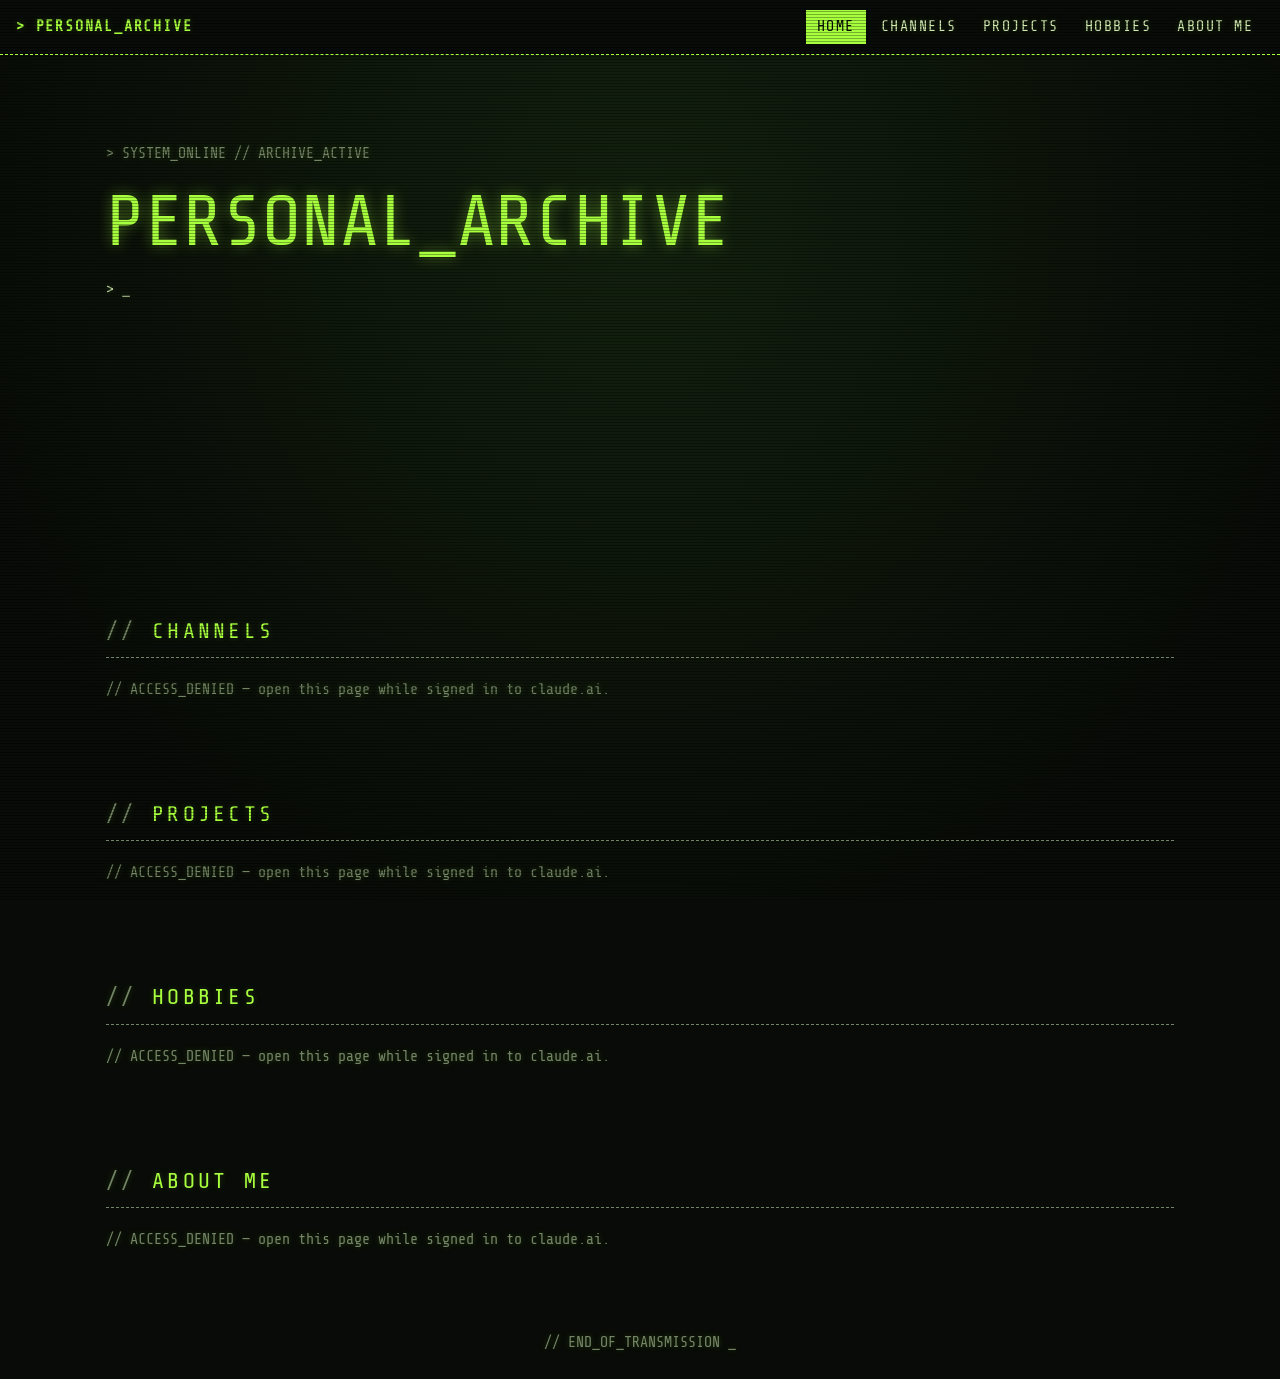
<file: Personal Archive.html>
<!DOCTYPE html>
<html lang="en"><head><meta charset="utf-8">
<meta name="viewport" content="width=device-width, initial-scale=1, viewport-fit=cover">
<title>Personal Archive</title>
<link rel="stylesheet" href="https://fonts.googleapis.com/css2?family=Share+Tech+Mono&display=swap">
<style>
:root{--bg:#080B07;--bg2:#101510;--a:#A8FF3E;--a2:#C4FF70;--t:#D0E8B0;--m:#738565;--f:'Share Tech Mono','Courier New',ui-monospace,monospace;color-scheme:dark;box-sizing:border-box;padding-top:env(safe-area-inset-top,0px);padding-bottom:env(safe-area-inset-bottom,0px)}
*,*::before,*::after{box-sizing:inherit}
[hidden]{display:none!important}
html{scroll-behavior:smooth;scroll-padding-top:calc(env(safe-area-inset-top,0px) + 64px);background:var(--bg)}
body{margin:0;background:radial-gradient(ellipse at 50% 25%,#13210f 0%,var(--bg) 78%) fixed;color:var(--t);font:15px/1.6 var(--f);min-height:100vh;text-shadow:0 0 6px rgba(168,255,62,.22)}
body::before{content:"";position:fixed;inset:0 0 auto;height:env(safe-area-inset-top,0px);background:var(--bg);z-index:60}
body::after{content:"";position:fixed;inset:0;pointer-events:none;z-index:95;background:repeating-linear-gradient(0deg,rgba(0,0,0,.3) 0 1px,transparent 1px 3px)}
a{color:var(--a)}h1,h2,h3{font-weight:400;margin:0}.m{color:var(--m)}
header{position:sticky;top:env(safe-area-inset-top,0px);z-index:50;background:var(--bg);border-bottom:1px dashed var(--a);display:flex;align-items:center;gap:14px;padding:10px 16px;flex-wrap:wrap}
#logo{color:var(--a);letter-spacing:.12em;text-transform:uppercase;margin-right:auto}
nav{display:flex;gap:4px;flex-wrap:wrap}
nav a{color:var(--t);text-decoration:none;text-transform:uppercase;letter-spacing:.1em;padding:4px 10px;border:1px solid transparent;cursor:pointer;transition:.15s}
nav a:hover{color:var(--a);border-color:var(--a)}nav a.on{background:var(--a);color:var(--bg)}
#menu{display:none}
.btn{font:inherit;text-transform:uppercase;letter-spacing:.08em;background:transparent;color:var(--a);border:1px solid var(--a);padding:7px 14px;cursor:pointer;transition:.15s;text-decoration:none;display:inline-block}
.btn:hover,.btn.on{background:var(--a);color:var(--bg);box-shadow:0 0 12px rgba(168,255,62,.5)}.btn:disabled{opacity:.5;cursor:wait}
section{max-width:1100px;margin:0 auto;padding:64px 16px 16px;position:relative}
h2{font-size:22px;letter-spacing:.15em;text-transform:uppercase;color:var(--a);border-bottom:1px dashed var(--m);padding-bottom:8px;margin-bottom:20px}
h2::before{content:"// ";color:var(--m)}
#home{padding-top:72px;min-height:55vh}
.ht{position:absolute;inset:0;z-index:-1;background:radial-gradient(var(--a) 1px,transparent 1.5px) 0 0/7px 7px;opacity:.09;-webkit-mask-image:linear-gradient(90deg,transparent,#000);mask-image:linear-gradient(90deg,transparent,#000)}
.gl{position:relative;font-size:clamp(30px,8vw,72px);line-height:1.05;margin:.25em 0;color:var(--a);text-shadow:0 0 14px rgba(168,255,62,.45);text-transform:uppercase;word-break:break-word}
.gl::before,.gl::after{content:attr(data-t);position:absolute;left:0;top:0;width:100%;clip-path:inset(0 0 100% 0)}
.gl::before{color:var(--a2);animation:g 4s infinite steps(1)}.gl::after{color:#3f7a14;animation:g 4s 1.3s infinite steps(1)}
@keyframes g{0%,92%,100%{clip-path:inset(0 0 100% 0);transform:none}93%{clip-path:inset(20% 0 55% 0);transform:translate(-4px,0)}96%{clip-path:inset(62% 0 10% 0);transform:translate(4px,0)}}
.cur{animation:b 1s steps(1) infinite}@keyframes b{50%{opacity:0}}
.grid{display:grid;grid-template-columns:repeat(auto-fill,minmax(260px,1fr));gap:20px}
.card{border:1px dashed var(--a);background:var(--bg2);padding:14px;display:flex;flex-direction:column;gap:10px;transition:.2s}
.card:hover{transform:translateY(-3px);box-shadow:0 0 18px rgba(168,255,62,.25)}
.card h3{background:var(--a2);color:var(--bg);text-shadow:none;text-transform:uppercase;letter-spacing:.06em;font-size:17px;padding:3px 10px}.card p{margin:0;white-space:pre-wrap;flex:1}.card p::before{content:"> ";color:var(--a)}
.img{position:relative;aspect-ratio:16/10;background:var(--a);border:1px solid var(--a2);overflow:hidden;display:flex;align-items:center;justify-content:center;color:var(--bg);text-shadow:none}
.img img{width:100%;height:100%;object-fit:cover;filter:grayscale(1) contrast(1.5) brightness(.95);mix-blend-mode:multiply;transition:.3s}
.img::after{content:"";position:absolute;inset:0;pointer-events:none;background:radial-gradient(rgba(8,11,7,.75) 1px,transparent 1.7px) 0 0/3px 3px;transition:.3s}
.card:hover .img::after,.th:hover::after{opacity:.2}.card:hover .img img{filter:grayscale(1) contrast(1.8) brightness(1.05)}
.tag{display:inline-block;border:1px solid var(--m);color:var(--a2);padding:0 8px;margin:0 6px 6px 0;font-size:13px}
.th{position:relative;border:1px solid var(--a2);padding:0;background:var(--a);cursor:zoom-in;aspect-ratio:1;overflow:hidden}
.th img{width:100%;height:100%;object-fit:cover;filter:grayscale(1) contrast(1.5);mix-blend-mode:multiply;display:block}
.th::after{content:"";position:absolute;inset:0;pointer-events:none;background:radial-gradient(rgba(8,11,7,.75) 1px,transparent 1.7px) 0 0/3px 3px;transition:.3s}
.th:hover img{filter:grayscale(1) contrast(1.8) brightness(1.05)}
.thumbs{display:grid;grid-template-columns:repeat(auto-fill,minmax(70px,1fr));gap:6px}
.about{display:grid;grid-template-columns:minmax(0,240px) 1fr;gap:24px}.about .bio{white-space:pre-wrap}
footer{text-align:center;color:var(--m);padding:48px 16px 24px}
.ov,.md,.lb{position:fixed;inset:0;overflow:auto}
.ov{z-index:80;background:rgba(8,11,7,.97);padding:calc(env(safe-area-inset-top,0px) + 16px) 16px 24px}
.md{z-index:85;background:rgba(0,0,0,.8);display:flex;align-items:flex-start;justify-content:center;padding:calc(env(safe-area-inset-top,0px) + 16px) 12px 24px}
.mdb{background:var(--bg2);border:1px solid var(--a);padding:18px;width:100%;max-width:560px}
.lb{z-index:88;background:rgba(0,0,0,.93);display:flex;align-items:center;justify-content:center;gap:10px;padding:16px;cursor:zoom-out}
.lb img{max-width:80vw;max-height:85vh;border:1px solid var(--a)}
.wrap{max-width:900px;margin:0 auto}.bar{display:flex;gap:8px;flex-wrap:wrap;align-items:center;margin:12px 0}.bar h2{border:0;margin:0 auto 0 0}
.row{display:flex;gap:10px;align-items:center;border:1px solid var(--m);background:var(--bg2);padding:8px;margin-bottom:8px;flex-wrap:wrap}
.row .nm{flex:1;min-width:120px;color:var(--a2)}.row .img{width:56px;aspect-ratio:1;flex:none}.row .btn{padding:4px 10px}
label{display:block;color:var(--m);text-transform:uppercase;font-size:12px;letter-spacing:.1em;margin:14px 0 4px}
input,textarea,select{width:100%;background:var(--bg);color:var(--t);border:1px solid var(--m);font:inherit;padding:8px}
input:focus,textarea:focus,select:focus{outline:0;border-color:var(--a);box-shadow:0 0 8px rgba(168,255,62,.35)}
.tb img{width:100%;aspect-ratio:1;object-fit:cover;border:1px solid var(--m)}.tb .btn{padding:0 6px;font-size:12px}
.er{color:#ff6b6b;min-height:1.4em;margin:10px 0 0}
#toast{position:fixed;left:50%;bottom:calc(env(safe-area-inset-bottom,0px) + 20px);transform:translateX(-50%);z-index:99;background:var(--a);color:var(--bg);padding:8px 16px}
@media(max-width:720px){#menu{display:block}nav{display:none;width:100%;flex-direction:column}nav.open{display:flex}.about{grid-template-columns:1fr}}
@media(prefers-reduced-motion:reduce){*{animation:none!important;scroll-behavior:auto!important}}
</style></head><body>
<header><b id="logo">&gt; PERSONAL_ARCHIVE</b><button id="menu" class="btn" data-act="menu">[ MENU ]</button>
<nav id="nav"><a data-go="home">Home</a><a data-go="channels">Channels</a><a data-go="projects">Projects</a><a data-go="hobbies">Hobbies</a><a data-go="about">About me</a></nav>
<button id="adm" class="btn" data-act="openadm" hidden>[ ADMIN ]</button></header>
<main>
<section id="home"></section>
<section id="channels"><h2>Channels</h2><div id="b-channels"></div></section>
<section id="projects"><h2>Projects</h2><div id="b-projects"></div></section>
<section id="hobbies"><h2>Hobbies</h2><div id="b-hobbies"></div></section>
<section id="about"><h2>About me</h2><div id="b-about"></div></section>
</main>
<footer>// END_OF_TRANSMISSION _</footer>
<div class="ov" id="ov" hidden><div class="wrap" id="adm-b"></div></div>
<div class="md" id="md" hidden><div class="mdb" id="mdb"></div></div>
<div class="lb" id="lb" hidden data-act="lbx"></div>
<div id="toast" hidden></div>
<script>
const $=s=>document.querySelector(s);
const esc=s=>String(s??"").replace(/[&<>"']/g,c=>({"&":"&amp;","<":"&lt;",">":"&gt;",'"':"&quot;","'":"&#39;"}[c]));
const okUrl=u=>/^https?:\/\/\S+$/i.test(u||"");
const blob=id=>"/_blob/"+id;
const SPEC={
 channels:{label:"Channels",tt:"name",req:["name","url"],f:[["name","Channel name","t"],["desc","Description","a"],["image","Image / thumbnail","i"],["url","Channel URL (https://…)","u"],["btn","Button text (default: ACCESS CHANNEL)","t"]]},
 projects:{label:"Projects",tt:"title",req:["title"],f:[["title","Project title","t"],["desc","Description","a"],["image","Image / thumbnail","i"],["url","Website or GitHub link (optional)","u"],["status","Status","s"],["tech","Technologies (comma separated, optional)","t"]]},
 hobbies:{label:"Hobbies",tt:"title",req:["title"],f:[["title","Hobby title","t"],["desc","Description","a"],["imgs","Images (reorder with ◀ ▶)","m"]]},
 about:{label:"About me",one:"site/about",help:"Name, photo, intro, biography, skills, social links and custom text blocks.",f:[["name","Name or nickname","t"],["image","Profile image","i"],["intro","Short introduction","a"],["bio","Longer biography","a"],["skills","Skills & interests (comma separated)","t"],["socials","Social links — one per line: Label | https://…","a"],["blocks","Custom text blocks — one per line: Title | text","a"]]},
 settings:{label:"Settings",one:"site/settings",help:"Site title and tagline. Owner access is tied to your claude.ai account, so there’s no login page to remove — visitors never see admin tools.",f:[["title","Site title","t"],["tagline","Tagline (optional)","t"]]}
};
const S={d:{channels:[],projects:[],hobbies:[]},about:{},set:{},owner:false,tab:"channels"};
let F=null,tmr;
const toast=m=>{const t=$("#toast");t.textContent=m;t.hidden=false;clearTimeout(tmr);tmr=setTimeout(()=>t.hidden=true,3500)};
const img=id=>id?`<div class="img"><img src="${blob(id)}" alt="" loading="lazy"></div>`:`<div class="img">NO_SIGNAL</div>`;
const lines=(v)=>String(v||"").split("\n").map(l=>l.split("|").map(z=>z.trim())).filter(p=>p[0]);
const owner=(c,l)=>S.owner?`<p><button class="btn" data-act="${SPEC[c].one?"edit1":"new"}" data-c="${c}">${l}</button></p>`:"";

function render(){
 const s=S.set,t=s.title||"PERSONAL_ARCHIVE",wait=S.nodb||!S.ready;
 document.title=t;$("#logo").textContent="> "+t;$("#adm").hidden=!S.owner;
 const msg=S.nodb?"<p class='m'>// ACCESS_DENIED — open this page while signed in to claude.ai.</p>":S.err?`<p class="m">// ERROR: ${esc(S.err)}</p>`:`<p class="m">// LOADING_ARCHIVE<span class="cur">_</span></p>${S.slow?"<p class='m'>// SIGNAL_WEAK — content can’t be reached yet.</p>":""}`;
 $("#home").innerHTML=`<div class="ht"></div><p class="m">&gt; SYSTEM_ONLINE // ARCHIVE_ACTIVE</p><h1 class="gl" data-t="${esc(t)}">${esc(t)}</h1>${s.tagline?`<p>${esc(s.tagline)}</p>`:""}<p>&gt; <span class="cur">_</span></p>`+(S.owner&&!s.title?`<p class="m">// Owner: set your site title in ADMIN → SETTINGS.</p>`:"");
 const L=(c,fn)=>wait||S.err?msg:(S.d[c].length?`<div class="grid">${S.d[c].map(fn).join("")}</div>`:`<p class="m">// NO_ENTRIES_YET</p>`)+owner(c,"[ + ADD ENTRY ]");
 $("#b-channels").innerHTML=L("channels",(c,i)=>`<article class="card"><span class="m">CHANNEL_${String(i+1).padStart(2,"0")}</span>${img(c.image)}<h3>${esc(c.name)}</h3><p>${esc(c.desc)}</p>${okUrl(c.url)?`<a class="btn" href="${esc(c.url)}" target="_blank" rel="noopener noreferrer">[ ${esc(c.btn||"ACCESS CHANNEL")} → ]</a>`:""}</article>`);
 $("#b-projects").innerHTML=L("projects",p=>`<article class="card">${img(p.image)}<h3>${esc(p.title)}</h3><span class="m">[ ${esc(p.status||"Planned")} ]</span><p>${esc(p.desc)}</p><div>${String(p.tech||"").split(",").map(x=>x.trim()).filter(Boolean).map(x=>`<span class="tag">${esc(x)}</span>`).join("")}</div>${okUrl(p.url)?`<a class="btn" href="${esc(p.url)}" target="_blank" rel="noopener noreferrer">[ OPEN → ]</a>`:""}</article>`);
 $("#b-hobbies").innerHTML=L("hobbies",(h,hi)=>`<article class="card"><h3>${esc(h.title)}</h3><p>${esc(h.desc)}</p><div class="thumbs">${(h.imgs||[]).map((id,i)=>`<button class="th" data-lb="1" data-h="${hi}" data-i="${i}" aria-label="Enlarge image"><img src="${blob(id)}" alt="" loading="lazy"></button>`).join("")}</div></article>`);
 const a=S.about;
 $("#b-about").innerHTML=wait||S.err?msg:Object.keys(a).length?`<div class="about"><div>${a.image?img(a.image):""}</div><div><h3 style="font-size:26px;color:var(--a2)">${esc(a.name)}</h3><p>${esc(a.intro)}</p><p class="bio">${esc(a.bio)}</p><div>${String(a.skills||"").split(",").map(x=>x.trim()).filter(Boolean).map(x=>`<span class="tag">${esc(x)}</span>`).join("")}</div><p>${lines(a.socials).filter(p=>okUrl(p[1])).map(p=>`<a class="btn" href="${esc(p[1])}" target="_blank" rel="noopener noreferrer">${esc(p[0])}</a> `).join("")}</p>${lines(a.blocks).map(p=>`<h3 style="color:var(--a);margin-top:16px">&gt; ${esc(p[0])}</h3><p>${esc(p[1])}</p>`).join("")}</div></div>${owner("about","[ EDIT ABOUT ]")}`:`<p class="m">// SECTION_EMPTY</p>${owner("about","[ EDIT ABOUT ]")}`;
 if(S.adm)drawAdm();
}

function drawAdm(){
 const sp=SPEC[S.tab],tabs=Object.keys(SPEC);
 let h=`<div class="bar"><h2>&gt; ADMIN_CONSOLE</h2><button class="btn" data-act="closeadm">[ VIEW SITE ]</button></div><div class="bar">${tabs.map(t=>`<button class="btn ${S.tab==t?"on":""}" data-act="tab" data-t="${t}">${SPEC[t].label}</button>`).join("")}</div>`;
 if(sp.one)h+=`<p class="m">${sp.help}</p><button class="btn" data-act="edit1" data-c="${S.tab}">[ EDIT ${sp.label} ]</button>`;
 else{const it=S.d[S.tab];h+=`<p><button class="btn" data-act="new" data-c="${S.tab}">[ + NEW ENTRY ]</button></p>`+(it.length?it.map((x,i)=>`<div class="row">${img((x.imgs||[])[0]||x.image)}<span class="nm">${esc(x[sp.tt])}</span><button class="btn" data-act="mv" data-c="${S.tab}" data-id="${x.id}" data-d="-1" ${i?"":"disabled"} aria-label="Move up">▲</button><button class="btn" data-act="mv" data-c="${S.tab}" data-id="${x.id}" data-d="1" ${i<it.length-1?"":"disabled"} aria-label="Move down">▼</button><button class="btn" data-act="edit" data-c="${S.tab}" data-id="${x.id}">EDIT</button><button class="btn" data-act="ask" data-c="${S.tab}" data-id="${x.id}">DEL</button></div>`).join(""):`<p class="m">// EMPTY — nothing here yet.</p>`);}
 $("#adm-b").innerHTML=h;
}

const showMd=h=>{$("#mdb").innerHTML=h;$("#md").hidden=false};
const closeMd=()=>{$("#md").hidden=true;F=null;S.cf=null};
function openForm(c,id){
 const sp=SPEC[c],cur=sp.one?(c=="about"?S.about:S.set):(S.d[c].find(x=>x.id==id)||{});
 const data={...cur};delete data.id;
 if(!id&&!sp.one&&c=="projects")data.status="Planned";
 F={c,id,data,files:{},prev:{},orig:{...data},imgs:sp.f.some(x=>x[2]=="m")?(data.imgs||[]).map(i=>({id:i})):null,err:"",busy:false};
 drawF();$("#md").hidden=false;
}
function sync(){document.querySelectorAll("#mdb [data-f]").forEach(e=>F.data[e.dataset.f]=e.value)}
function drawF(){
 const sp=SPEC[F.c];
 $("#mdb").innerHTML=`<h3 style="color:var(--a)">&gt; ${F.id||sp.one?"EDIT":"NEW"} // ${sp.label.toUpperCase()}</h3>`+sp.f.map(([k,l,t])=>{
  const v=F.data[k]??"";let x;
  if(t=="a")x=`<textarea rows="4" data-f="${k}">${esc(v)}</textarea>`;
  else if(t=="s")x=`<select data-f="${k}">${["Planned","In Progress","Completed"].map(o=>`<option ${v==o?"selected":""}>${o}</option>`).join("")}</select>`;
  else if(t=="i"){const src=F.prev[k]||(v&&blob(v));x=(src?`<div class="img" style="max-width:240px"><img src="${src}" alt=""></div>`:"")+`<input type="file" accept="image/*" data-file="${k}">`+(src?`<button class="btn" data-act="clr" data-k="${k}">REMOVE IMAGE</button>`:"")}
  else if(t=="m")x=`<div class="thumbs">${F.imgs.map((m,j)=>`<div class="tb"><img src="${m.prev||blob(m.id)}" alt=""><button class="btn" data-act="fmv" data-j="${j}" data-d="-1">◀</button><button class="btn" data-act="fmv" data-j="${j}" data-d="1">▶</button><button class="btn" data-act="frm" data-j="${j}">✕</button></div>`).join("")}</div><input type="file" accept="image/*" multiple data-file="${k}">`;
  else x=`<input ${t=="u"?'type="url"':""} data-f="${k}" value="${esc(v)}">`;
  return `<label>${l}${(sp.req||[]).includes(k)?" *":""}</label>${x}`}).join("")+`<p class="er">${esc(F.err)}</p><div class="bar"><button class="btn" data-act="save" ${F.busy?"disabled":""}>${F.busy?"SAVING…":"SAVE"}</button><button class="btn" data-act="cancel">CANCEL</button></div>`;
}
async function save(){
 sync();const sp=SPEC[F.c],d={...F.data};
 const bad=m=>{F.err=m;drawF()};
 for(const r of sp.req||[])if(!String(d[r]||"").trim())return bad(r.toUpperCase()+" IS REQUIRED");
 for(const [k,,t] of sp.f)if(t=="u"&&d[k]&&!okUrl(d[k]))return bad("URL MUST START WITH HTTP:// OR HTTPS://");
 F.busy=true;F.err="";drawF();
 try{
  const up=async f=>(await S.assets.upload(f)).id;
  if((Object.keys(F.files).length||(F.imgs||[]).some(m=>m.file))&&!S.assets)throw{message:"image uploads are unavailable in this view"};
  for(const k in F.files)d[k]=await up(F.files[k]);
  for(const [k,,t] of sp.f)if(t=="m"){d[k]=[];for(const m of F.imgs)d[k].push(m.id||await up(m.file))}
  const col=sp.one?null:S.db.collection(F.c);
  if(sp.one)await S.db.doc(sp.one).set(d);
  else if(F.id)await col.doc(F.id).update(d);
  else await col.doc().set({...d,order:Date.now()});
  const gone=[];
  for(const [k,,t] of sp.f){const o=F.orig[k];if(t=="i"&&o&&o!==d[k])gone.push(o);if(t=="m")(o||[]).forEach(x=>{if(!d[k].includes(x))gone.push(x)})}
  for(const g of gone)try{await S.assets.delete(g)}catch(e){}
  closeMd();toast("SAVED");
 }catch(e){F.busy=false;F.err="SAVE FAILED: "+(e.message||e.code||"unknown error");drawF()}
}
async function move(c,id,dir){
 const a=S.d[c],i=a.findIndex(x=>x.id==id),B=a[i+dir],A=a[i];if(!B)return;
 try{await S.db.collection(c).doc(A.id).update({order:B.order});await S.db.collection(c).doc(B.id).update({order:A.order})}catch(e){toast("REORDER FAILED")}
}
function ask(c,id){const x=S.d[c].find(y=>y.id==id);S.cf={c,id};showMd(`<h3 style="color:var(--a)">&gt; CONFIRM_DELETE</h3><p>Delete “${esc(x[SPEC[c].tt])}” and its images? This can’t be undone.</p><div class="bar"><button class="btn" data-act="yes">DELETE</button><button class="btn" data-act="cancel">CANCEL</button></div>`)}
async function del(){
 const {c,id}=S.cf,x=S.d[c].find(y=>y.id==id),ids=[x.image,...(x.imgs||[])].filter(Boolean);
 try{await S.db.collection(c).doc(id).delete();for(const g of ids)try{await S.assets.delete(g)}catch(e){}closeMd();toast("DELETED")}catch(e){closeMd();toast("DELETE FAILED")}
}
function lb(){
 const l=S.lb,el=$("#lb");if(!l){el.hidden=true;return}
 const ims=S.d.hobbies[l.h]?.imgs||[];if(!ims.length){el.hidden=true;return}
 el.innerHTML=`<button class="btn" data-act="lbn" data-d="-1">◀</button><img src="${blob(ims[l.i])}" alt=""><button class="btn" data-act="lbn" data-d="1">▶</button>`;el.hidden=false;
}
const go=id=>{$("#nav").classList.remove("open");$("#"+id).scrollIntoView({behavior:"smooth"})};
document.addEventListener("click",e=>{
 const g=e.target.closest("[data-go]");if(g)return go(g.dataset.go);
 const l=e.target.closest("[data-lb]");if(l){S.lb={h:+l.dataset.h,i:+l.dataset.i};return lb()}
 const b=e.target.closest("[data-act]");if(!b)return;const d=b.dataset;
 const A={
  menu:()=>$("#nav").classList.toggle("open"),openadm:()=>{S.adm=1;$("#ov").hidden=false;drawAdm()},closeadm:()=>{S.adm=0;$("#ov").hidden=true},
  tab:()=>{S.tab=d.t;drawAdm()},new:()=>openForm(d.c),edit:()=>openForm(d.c,d.id),edit1:()=>openForm(d.c),
  mv:()=>move(d.c,d.id,+d.d),ask:()=>ask(d.c,d.id),yes:del,cancel:closeMd,save,
  clr:()=>{sync();F.data[d.k]="";delete F.files[d.k];delete F.prev[d.k];drawF()},
  fmv:()=>{sync();const j=+d.j,k=j+ +d.d;if(F.imgs[k]){[F.imgs[j],F.imgs[k]]=[F.imgs[k],F.imgs[j]];drawF()}},
  frm:()=>{sync();F.imgs.splice(+d.j,1);drawF()},
  lbn:()=>{e.stopPropagation();const n=(S.d.hobbies[S.lb.h].imgs||[]).length;S.lb.i=(S.lb.i+ +d.d+n)%n;lb()},
  lbx:()=>{if(e.target.id=="lb"||e.target.tagName=="IMG"){S.lb=null;lb()}}
 };A[d.act]?.();
});
document.addEventListener("change",e=>{
 const k=e.target.dataset.file;if(!k||!F)return;sync();
 const fs=[...e.target.files];if(fs.some(f=>!f.type.startsWith("image/")||f.size>20*1048576)){F.err="IMAGES ONLY, 20 MB MAX EACH";return drawF()}
 if(SPEC[F.c].f.find(x=>x[0]==k)[2]=="m")fs.forEach(f=>F.imgs.push({file:f,prev:URL.createObjectURL(f)}));
 else if(fs[0]){F.files[k]=fs[0];F.prev[k]=URL.createObjectURL(fs[0])}
 F.err="";drawF();
});
document.addEventListener("keydown",e=>{if(e.key=="Escape"){if(S.lb){S.lb=null;lb()}else if(!$("#md").hidden)closeMd()}});
{const o=new IntersectionObserver(es=>es.forEach(x=>{if(x.isIntersecting)document.querySelectorAll("nav a").forEach(a=>a.classList.toggle("on",a.dataset.go==x.target.id))}),{rootMargin:"-40% 0px -55% 0px"});document.querySelectorAll("main section").forEach(s=>o.observe(s))}

render();
setTimeout(()=>{if(!S.ready){S.slow=1;render()}},10000);
(async()=>{
 try{
  const [db,user,assets]=await Promise.all([claude.use("db"),claude.use("user"),claude.use("assets")]);
  S.db=db;S.assets=assets;S.owner=user?await user.isOwner():false;
  if(!db){S.nodb=1;return render()}
  const sub=(q,fn)=>q.onSnapshot(s=>{fn(s);S.ready=1;S.err=null;render()},e=>{S.err=e.code;render()});
  for(const c of ["channels","projects","hobbies"])sub(db.collection(c).orderBy("order"),s=>S.d[c]=s.docs.map(x=>({id:x.id,...x.data()})));
  sub(db.doc("site/about"),s=>S.about=s.data()||{});
  sub(db.doc("site/settings"),s=>S.set=s.data()||{});
  render();
 }catch(e){S.nodb=1;render()}
})();
</script></body></html>
</file>
